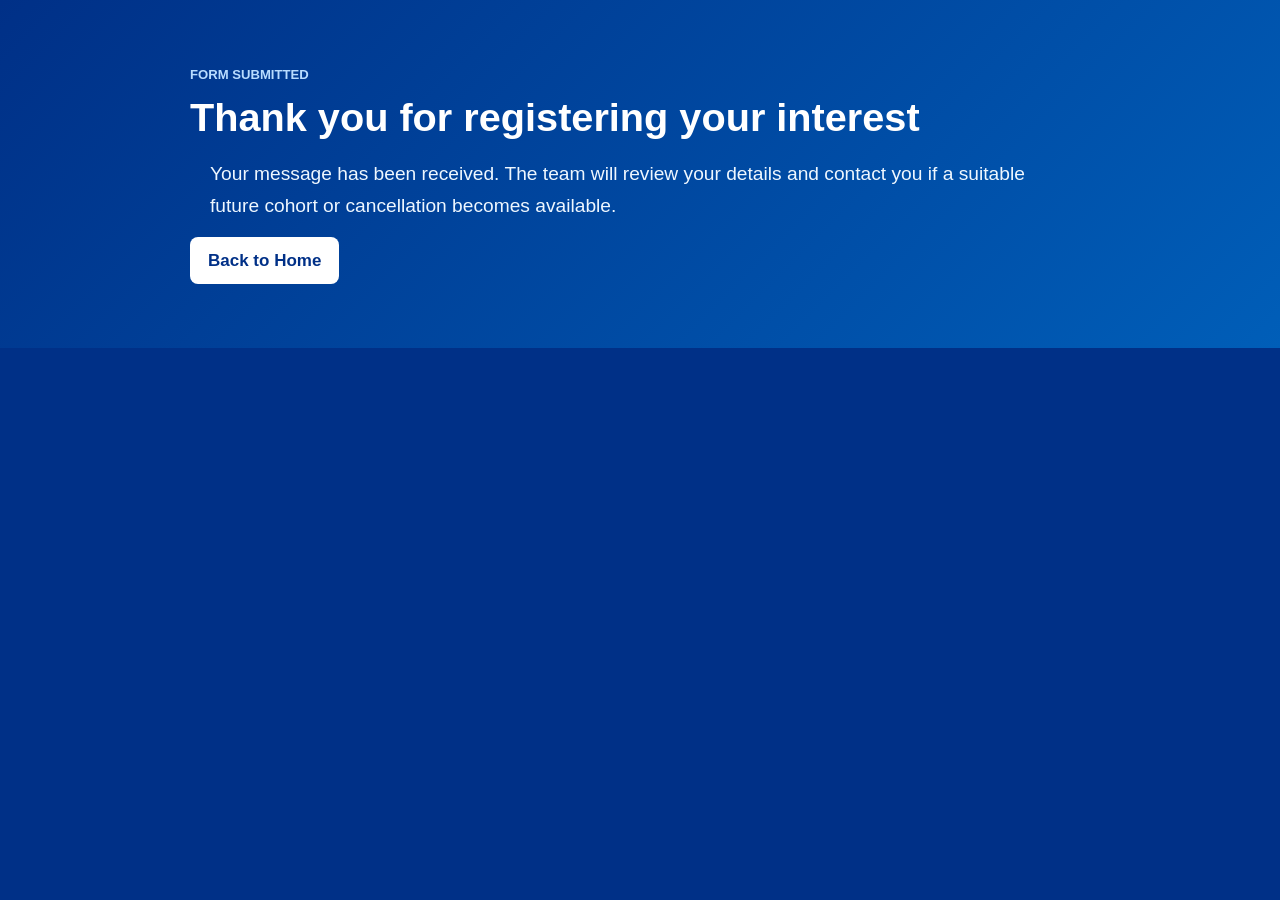
<file: thankyou.html>
<!doctype html>
<html lang="en">
<head>
  <meta charset="utf-8">
  <meta name="viewport" content="width=device-width, initial-scale=1">
  <title>Thank You | Clinical Attachment Programme</title>
  <link rel="stylesheet" href="styles.css?v=reviews-3">
</head>
<body>
  <main class="thankyou-page">
    <section class="hero compact-hero" aria-labelledby="thankyou-title">
      <div class="container">
        <p class="eyebrow">Form submitted</p>
        <h1 id="thankyou-title">Thank you for registering your interest</h1>
        <p class="hero-lede">Your message has been received. The team will review your details and contact you if a suitable future cohort or cancellation becomes available.</p>
        <a class="button button-secondary" href="index.html">Back to Home</a>
      </div>
    </section>
  </main>
</body>
</html>
</file>
<file: styles.css>
:root {
  --nhs-blue: #005eb8;
  --nhs-dark-blue: #003087;
  --nhs-bright-blue: #0072ce;
  --light-blue: #e8f4ff;
  --pale-blue: #f5faff;
  --soft-grey: #f3f6f9;
  --mid-grey: #d8e1ea;
  --text: #172331;
  --muted: #566579;
  --white: #ffffff;
  --green: #007f3b;
  --amber: #f6c343;
  --shadow: 0 10px 28px rgba(0, 48, 135, 0.1);
  --radius: 8px;
}

* {
  box-sizing: border-box;
}

html {
  scroll-behavior: smooth;
}

body {
  margin: 0;
  background: var(--soft-grey);
  color: var(--text);
  font-family: Arial, "Helvetica Neue", Helvetica, sans-serif;
  font-size: 17px;
  line-height: 1.65;
}

img {
  display: block;
  max-width: 100%;
}

a {
  color: var(--nhs-blue);
}

a:hover {
  color: var(--nhs-dark-blue);
}

a:focus-visible,
button:focus-visible,
input:focus-visible,
select:focus-visible,
textarea:focus-visible,
summary:focus-visible {
  outline: 3px solid var(--amber);
  outline-offset: 3px;
}

h1,
h2,
h3,
p {
  margin-top: 0;
}

h1,
h2,
h3 {
  line-height: 1.16;
  letter-spacing: 0;
}

h1 {
  max-width: 1120px;
  margin-bottom: 1.1rem;
  font-size: clamp(2.2rem, 3.1vw, 3.15rem);
}

h2 {
  margin-bottom: 0.8rem;
  color: var(--nhs-dark-blue);
  font-size: 2rem;
}

h3 {
  margin-bottom: 0.65rem;
  color: var(--nhs-dark-blue);
  font-size: 1.12rem;
}

p {
  margin-bottom: 1rem;
}

section[id] {
  scroll-margin-top: 118px;
}

.container {
  width: min(1140px, calc(100% - 32px));
  margin: 0 auto;
}

.narrow {
  width: min(980px, calc(100% - 32px));
}

.skip-link {
  position: absolute;
  left: 16px;
  top: 12px;
  z-index: 1000;
  transform: translateY(-160%);
  border-radius: var(--radius);
  background: var(--nhs-dark-blue);
  color: var(--white);
  padding: 0.65rem 1rem;
}

.skip-link:focus {
  transform: translateY(0);
}

.site-header {
  position: sticky;
  top: 0;
  z-index: 50;
  border-bottom: 1px solid var(--mid-grey);
  background: rgba(255, 255, 255, 0.98);
}

.header-inner {
  min-height: 84px;
  display: flex;
  align-items: center;
  justify-content: space-between;
  gap: 1.25rem;
  padding: 0.2rem 0;
}

.brand-logo {
  display: inline-flex;
  align-items: center;
  flex: 0 0 auto;
}

.brand-logo img {
  width: 168px;
  height: 76px;
  object-fit: contain;
}

.header-nav {
  display: flex;
  flex-wrap: wrap;
  align-items: center;
  justify-content: flex-end;
  gap: 0.35rem 1rem;
}

.header-nav a {
  color: var(--text);
  font-size: 0.96rem;
  font-weight: 700;
  text-decoration: none;
}

.header-nav .nav-button {
  border-radius: var(--radius);
  background: var(--nhs-blue);
  color: var(--white);
  padding: 0.62rem 0.9rem;
}

.hero {
  background: linear-gradient(135deg, var(--nhs-dark-blue), var(--nhs-blue));
  color: var(--white);
  padding: 4rem 0 2.4rem;
}

.compact-hero {
  padding: 4rem 0;
}

.compact-hero .container {
  max-width: 900px;
}

.hero-content {
  max-width: 1120px;
  text-align: center;
}

.hero-content h1 {
  margin-left: auto;
  margin-right: auto;
}

.eyebrow {
  margin-bottom: 0.55rem;
  color: var(--nhs-bright-blue);
  font-size: 0.82rem;
  font-weight: 800;
  text-transform: uppercase;
}

.hero .eyebrow,
.form-header .eyebrow {
  color: #b8dcff;
}

.hero-lede {
  max-width: 860px;
  margin-left: auto;
  margin-right: auto;
  color: #eef7ff;
  font-size: 1.2rem;
}

.availability-note {
  max-width: 820px;
  margin: 1.55rem auto 0;
  border: 1px solid rgba(255, 255, 255, 0.35);
  border-radius: var(--radius);
  background: rgba(255, 255, 255, 0.1);
  color: #eef7ff;
  padding: 0.95rem 1.1rem;
  text-align: left;
}

.availability-note strong {
  color: var(--white);
}

.hero-actions {
  display: flex;
  flex-wrap: wrap;
  justify-content: center;
  gap: 0.75rem;
  margin-top: 1.4rem;
}

.button {
  display: inline-flex;
  align-items: center;
  justify-content: center;
  min-height: 46px;
  border: 2px solid transparent;
  border-radius: var(--radius);
  padding: 0.7rem 1rem;
  font: inherit;
  font-weight: 800;
  line-height: 1.2;
  text-decoration: none;
  cursor: pointer;
}

.button-primary {
  background: var(--green);
  color: var(--white);
}

.button-primary:hover {
  background: #006b32;
  color: var(--white);
}

.button-secondary {
  border-color: rgba(255, 255, 255, 0.7);
  background: var(--white);
  color: var(--nhs-dark-blue);
}

.button-secondary:hover {
  color: var(--nhs-dark-blue);
}

.highlights-row {
  display: grid;
  grid-template-columns: repeat(3, minmax(0, 1fr));
  gap: 1px;
  overflow: hidden;
  margin-top: 2.4rem;
  border-radius: var(--radius);
  background: rgba(255, 255, 255, 0.35);
}

.highlights-row div {
  background: rgba(255, 255, 255, 0.96);
  color: var(--text);
  padding: 1.05rem 1.15rem;
}

.highlights-row strong,
.highlights-row span {
  display: block;
}

.highlights-row strong {
  color: var(--nhs-dark-blue);
}

.highlights-row span {
  color: var(--muted);
  font-size: 0.95rem;
}

.toc-section {
  padding: 1.45rem 0;
  background: var(--soft-grey);
}

.toc-panel,
.panel,
.interest-form,
details {
  border: 1px solid rgba(0, 94, 184, 0.14);
  border-radius: var(--radius);
  background: var(--white);
  box-shadow: var(--shadow);
}

.toc-panel {
  max-width: 760px;
  margin: 0 auto;
  padding: 1.25rem 1.35rem;
}

.toc-panel h2 {
  margin-bottom: 0.9rem;
  font-size: 1.25rem;
}

.toc-list {
  columns: 2;
  column-gap: 2.2rem;
  margin: 0;
  padding-left: 1.35rem;
}

.toc-list li {
  break-inside: avoid;
  margin-bottom: 0.35rem;
  color: var(--muted);
}

.toc-list a {
  color: var(--nhs-dark-blue);
  font-weight: 700;
  text-decoration: none;
}

.toc-list a:hover {
  text-decoration: underline;
}

.content-section {
  padding: 4rem 0;
  background: var(--white);
}

.section-alt {
  background: var(--soft-grey);
}

.section-header {
  max-width: 760px;
  margin: 0 auto 1.35rem;
  text-align: center;
}

.section-header p:last-child {
  color: var(--muted);
  margin-bottom: 0;
}

.panel {
  padding: 1.6rem;
}

.panel > :last-child,
.panel li:last-child {
  margin-bottom: 0;
}

.split-panel {
  display: grid;
  grid-template-columns: repeat(2, minmax(0, 1fr));
  gap: 1.5rem;
}

.check-list,
.plain-list {
  margin: 0 0 1.2rem;
  padding-left: 0;
  list-style: none;
}

.check-list li,
.plain-list li {
  position: relative;
  margin-bottom: 0.66rem;
  padding-left: 1.6rem;
}

.check-list li::before,
.plain-list li::before {
  content: "";
  position: absolute;
  left: 0;
  top: 0.65rem;
  width: 0.55rem;
  height: 0.55rem;
  border-radius: 50%;
  background: var(--green);
}

.plain-list li::before {
  border-radius: 2px;
  background: var(--nhs-blue);
}

.two-column-list {
  columns: 2;
  column-gap: 2rem;
}

.two-column-list li {
  break-inside: avoid;
}

.price-line {
  display: inline-block;
  border-radius: var(--radius);
  background: #eef8f2;
  color: #005f2d;
  padding: 0.7rem 0.9rem;
}

.notice {
  border-left: 5px solid var(--amber);
  border-radius: var(--radius);
  background: #fff8e1;
  color: #3a2b00;
  padding: 0.85rem 1rem;
}

.table-wrap {
  overflow-x: auto;
  border: 1px solid var(--mid-grey);
  border-radius: var(--radius);
  background: var(--white);
}

table {
  width: 100%;
  min-width: 620px;
  border-collapse: collapse;
}

caption {
  padding: 0.9rem 1rem;
  color: var(--muted);
  font-weight: 700;
  text-align: left;
}

th,
td {
  border-top: 1px solid var(--mid-grey);
  padding: 0.82rem 1rem;
  text-align: left;
}

th {
  background: var(--nhs-dark-blue);
  color: var(--white);
  font-size: 0.94rem;
}

tbody tr:nth-child(even) {
  background: var(--pale-blue);
}

del {
  color: #6b7785;
  text-decoration-thickness: 2px;
}

.status-pill {
  display: inline-flex;
  min-width: 66px;
  justify-content: center;
  border-radius: 999px;
  background: #e7edf3;
  color: #4f5e6f;
  padding: 0.25rem 0.7rem;
  font-size: 0.9rem;
  font-weight: 800;
}

.fee-amount {
  color: var(--nhs-dark-blue);
  font-size: 1.35rem;
}

.process-list {
  margin: 0;
  padding-left: 1.25rem;
}

.process-list li {
  margin-bottom: 0.75rem;
}

.form-section {
  background: linear-gradient(135deg, var(--nhs-dark-blue), var(--nhs-blue));
}

.form-header {
  color: var(--white);
}

.form-header h2,
.form-header p {
  color: var(--white);
}

.form-intro-note {
  max-width: 760px;
  margin: 0.8rem auto 0;
  border: 1px solid rgba(255, 255, 255, 0.3);
  border-radius: var(--radius);
  background: rgba(255, 255, 255, 0.96);
  color: var(--text) !important;
  padding: 0.85rem 1rem;
  text-align: left;
}

.interest-form {
  max-width: 820px;
  margin: 0 auto;
  padding: 1.6rem;
}

.form-grid {
  display: grid;
  grid-template-columns: repeat(2, minmax(0, 1fr));
  gap: 1rem;
}

.form-field {
  margin-bottom: 1rem;
}

label,
legend {
  display: block;
  margin-bottom: 0.4rem;
  color: var(--text);
  font-weight: 800;
}

legend {
  padding: 0;
}

input,
select,
textarea {
  width: 100%;
  border: 1px solid #aebdcb;
  border-radius: var(--radius);
  color: var(--text);
  font: inherit;
  padding: 0.68rem 0.78rem;
}

.form-field input,
.form-field select {
  height: 48px;
}

textarea {
  min-height: 120px;
  resize: vertical;
}

.field-help {
  margin: 0.35rem 0 0;
  color: var(--muted);
  font-size: 0.9rem;
}

.checkbox-group {
  border: 0;
  margin: 1rem 0;
  padding: 0;
}

.checkbox-row {
  display: grid;
  grid-template-columns: 22px minmax(0, 1fr);
  gap: 0.65rem;
  align-items: start;
  margin: 0.75rem 0;
  font-weight: 500;
}

.checkbox-row input {
  width: 20px;
  height: 20px;
  margin-top: 0.18rem;
}

.form-button {
  width: 100%;
  border: 0;
  margin-top: 0.3rem;
}

.reviews-carousel {
  position: relative;
  max-width: 920px;
  margin: 0 auto;
  padding: 0 3.2rem;
}

.reviews-track {
  min-height: 330px;
}

.review-card {
  display: flex;
  align-items: center;
  justify-content: center;
  margin: 0;
  min-height: 305px;
  border: 1px solid rgba(0, 94, 184, 0.14);
  border-radius: var(--radius);
  background: var(--white);
  box-shadow: var(--shadow);
  padding: 0.85rem;
}

.review-card[hidden] {
  display: none !important;
}

.review-card:not(.active-review) {
  display: none !important;
}

.review-card img {
  width: 100%;
  max-height: 295px;
  border: 1px solid #e3e8ef;
  border-radius: 6px;
  background: var(--white);
  object-fit: contain;
}

.review-arrow {
  position: absolute;
  top: 50%;
  z-index: 2;
  width: 44px;
  height: 44px;
  border: 1px solid var(--mid-grey);
  border-radius: 50%;
  background: var(--white);
  color: var(--nhs-dark-blue);
  box-shadow: var(--shadow);
  cursor: pointer;
  font-size: 2rem;
  font-weight: 700;
  line-height: 1;
  transform: translateY(-50%);
}

.review-arrow:hover {
  background: var(--pale-blue);
}

.review-arrow-prev {
  left: 0;
}

.review-arrow-next {
  right: 0;
}

.review-status {
  display: flex;
  justify-content: center;
  gap: 0.45rem;
  margin-top: 1rem;
}

.review-status span {
  width: 9px;
  height: 9px;
  border-radius: 50%;
  background: #b7c5d6;
}

.review-status .active-dot {
  background: var(--nhs-blue);
}

.faq-grid {
  display: grid;
  grid-template-columns: repeat(2, minmax(0, 1fr));
  gap: 1rem;
}

details {
  padding: 1rem 1.1rem;
}

summary {
  color: var(--nhs-dark-blue);
  cursor: pointer;
  font-weight: 800;
}

details p {
  margin: 0.75rem 0 0;
  color: var(--muted);
}

.back-link-wrap {
  margin-top: 2rem;
  text-align: center;
}

.thankyou-page {
  min-height: 100vh;
  background: var(--nhs-dark-blue);
}

.site-footer {
  background: var(--nhs-dark-blue);
  color: var(--white);
  padding: 1.35rem 0 1rem;
}

.footer-inner {
  text-align: center;
}

.site-footer nav {
  display: flex;
  flex-wrap: wrap;
  justify-content: center;
  gap: 0.75rem 1rem;
}

.site-footer a {
  color: var(--white);
  display: inline-flex;
  align-items: center;
  min-height: 34px;
  font-weight: 700;
  text-decoration: none;
}

.site-footer a:hover {
  color: #d6ebff;
  text-decoration: underline;
  text-underline-offset: 0.2em;
}

.site-footer a + a::before {
  content: "|";
  display: inline-block;
  margin-right: 1rem;
  color: rgba(255, 255, 255, 0.45);
  font-weight: 400;
  text-decoration: none;
}

.footer-copyright {
  margin-top: 1rem;
  border-top: 1px solid rgba(255, 255, 255, 0.22);
  padding-top: 0.85rem;
  text-align: center;
}

.footer-copyright p {
  margin-bottom: 0;
  color: #d6ebff;
  font-size: 0.94rem;
}

@media (min-width: 881px) {
  .hero-content h1 {
    white-space: nowrap;
  }
}

@media (max-width: 880px) {
  h1 {
    font-size: 2.45rem;
  }

  h2 {
    font-size: 1.7rem;
  }

  .header-inner {
    min-height: 78px;
  }

  .brand-logo img {
    width: 146px;
    height: 68px;
  }

  .split-panel,
  .form-grid {
    grid-template-columns: 1fr;
  }

  .highlights-row {
    grid-template-columns: 1fr;
  }

  .toc-list {
    columns: 1;
  }

  .two-column-list {
    columns: 1;
  }

  .faq-grid {
    grid-template-columns: 1fr;
  }
}

@media (max-width: 640px) {
  body {
    font-size: 16px;
  }

  h1 {
    font-size: 1.9rem;
  }

  h2 {
    font-size: 1.45rem;
  }

  .container,
  .narrow {
    width: min(100% - 24px, 1140px);
  }

  .header-inner {
    display: flex;
    min-height: 0;
    align-items: center;
    justify-content: space-between;
    gap: 0.75rem;
    padding: 0.5rem 0;
  }

  .brand-logo {
    justify-content: flex-start;
    width: auto;
  }

  .brand-logo img {
    width: 126px;
    height: 56px;
    margin: 0;
  }

  .header-nav {
    justify-content: flex-end;
    gap: 0;
    margin-top: 0;
  }

  .header-nav a:not(.nav-button) {
    display: none;
  }

  .header-nav .nav-button {
    padding: 0.55rem 0.85rem;
    font-size: 0.9rem;
  }

  .hero {
    padding: 2.45rem 0 1.8rem;
  }

  .hero-lede {
    font-size: 1.05rem;
  }

  .availability-note {
    margin-top: 1.15rem;
    padding: 0.85rem;
  }

  .button,
  .hero-actions .button {
    width: 100%;
  }

  .toc-panel,
  .panel,
  .interest-form {
    padding: 1rem;
  }

  .reviews-carousel {
    padding: 0 2.2rem;
  }

  .reviews-track {
    min-height: 0;
  }

  .review-card {
    min-height: 0;
    padding: 0.45rem;
  }

  .review-card img {
    max-height: 320px;
  }

  .review-arrow {
    width: 36px;
    height: 36px;
    font-size: 1.6rem;
  }

  th,
  td {
    padding: 0.62rem 0.55rem;
    font-size: 0.82rem;
  }

  table {
    min-width: 0;
    table-layout: fixed;
  }

  th:nth-child(1),
  td:nth-child(1) {
    width: 25%;
  }

  th:nth-child(2),
  td:nth-child(2) {
    width: 50%;
  }

  th:nth-child(3),
  td:nth-child(3) {
    width: 25%;
  }

  .status-pill {
    min-width: 0;
    padding: 0.2rem 0.45rem;
    font-size: 0.78rem;
  }

  .toc-list {
    padding-left: 1.15rem;
  }

  .toc-list li {
    margin-bottom: 0.55rem;
  }

  .form-field {
    margin-bottom: 0.85rem;
  }

  input,
  select,
  textarea {
    font-size: 1rem;
  }

  .content-section {
    padding: 2.7rem 0;
  }

  .site-footer nav {
    display: flex;
    flex-wrap: nowrap;
    gap: 0;
    justify-content: center;
    margin-bottom: 0.9rem;
  }

  .site-footer a {
    justify-content: center;
    min-height: 28px;
    font-size: 0.74rem;
    white-space: nowrap;
  }

  .site-footer a + a::before {
    margin: 0 0.45rem;
  }
}

@media (max-width: 420px) {
  h1 {
    font-size: 1.72rem;
  }

  .brand-logo img {
    width: 112px;
    height: 50px;
  }

  .header-nav .nav-button {
    padding: 0.5rem 0.72rem;
    font-size: 0.84rem;
  }

  .site-footer a {
    font-size: 0.66rem;
  }

  .site-footer a + a::before {
    margin: 0 0.32rem;
  }
}

@media (prefers-reduced-motion: reduce) {
  html {
    scroll-behavior: auto;
  }
}
</file>
